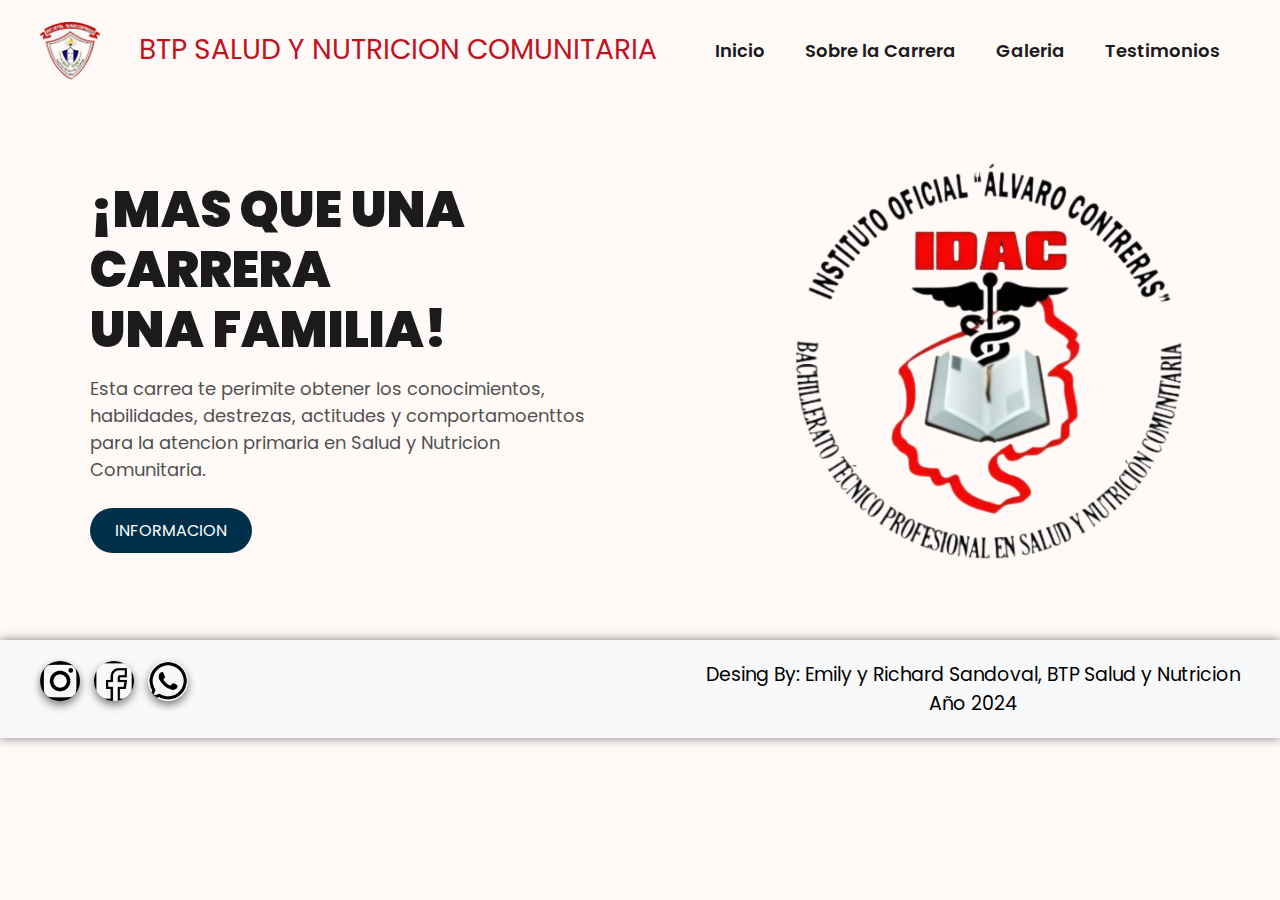
<file: index.html>
<!DOCTYPE html>
<html>
<head>
	<meta charset="utf-8">
	<meta name="viewport" content="width=device-width, initial-scale=1">
	<title>Pagina</title>
	<link rel="stylesheet" type="text/css" href="css/estilos.css">
</head>
<body>
	<header class="header">
		<div class="container">
			<div class="menu">
				<img class="alvaro" src="images/alavaro.png">
				<a href="#" class="logo">BTP SALUD Y NUTRICION COMUNITARIA</a>
				<input type="checkbox" id="menu">
				<label for="menu">
					<img class="menu-icono" src="images/menu.png">
				</label>
				<nav class="navbar">
					<ul>
						<li><a href="index.html">Inicio</a></li>
						<li><a href="sobre.html">Sobre la Carrera</a></li>
						<li><a href="proyectos.html">Galeria</a></li>
						<li><a href="testimonio.html">Testimonios</a></li>
					</ul>
				</nav>
			</div>
			<div class="header-content">
				<div class="header-txt">
					<h1>¡Mas que una Carrera<br>una Familia!</h1>
					<p>
						Esta carrea te perimite obtener los conocimientos, habilidades, destrezas, actitudes y comportamoenttos para la atencion primaria en Salud y Nutricion Comunitaria.
					</p>
					<a href="info.html" class="btn-1">Informacion</a>
				</div>
				<div class="header-img">
					<img src="images/right.png">
				</div>
			</div>
		</div>
	</header>
	<footer class="footer">
    <div class="container">
        <div class="footer-content">
            <div class="social-icons">
                <a href="https://www.instagram.com/tu_usuario"><img src="images/s1.png" alt="Instagram"></a>
                <a href="https://www.facebook.com/tu_usuario"><img src="s3.png" alt="Facebook"></a>
			      <a href="https://api.whatsapp.com/send?phone=TuNumeroDeTelefono"><img src="s2.png" alt="Instagram"></a>
                
            </div>
            <div class="footer-text">
                <p>Desing By: Emily y Richard Sandoval, BTP Salud y Nutricion</p>
                <p>Año 2024</p>
                
            </div>
        </div>
    </div>
</footer>

</body>
</html>
</file>
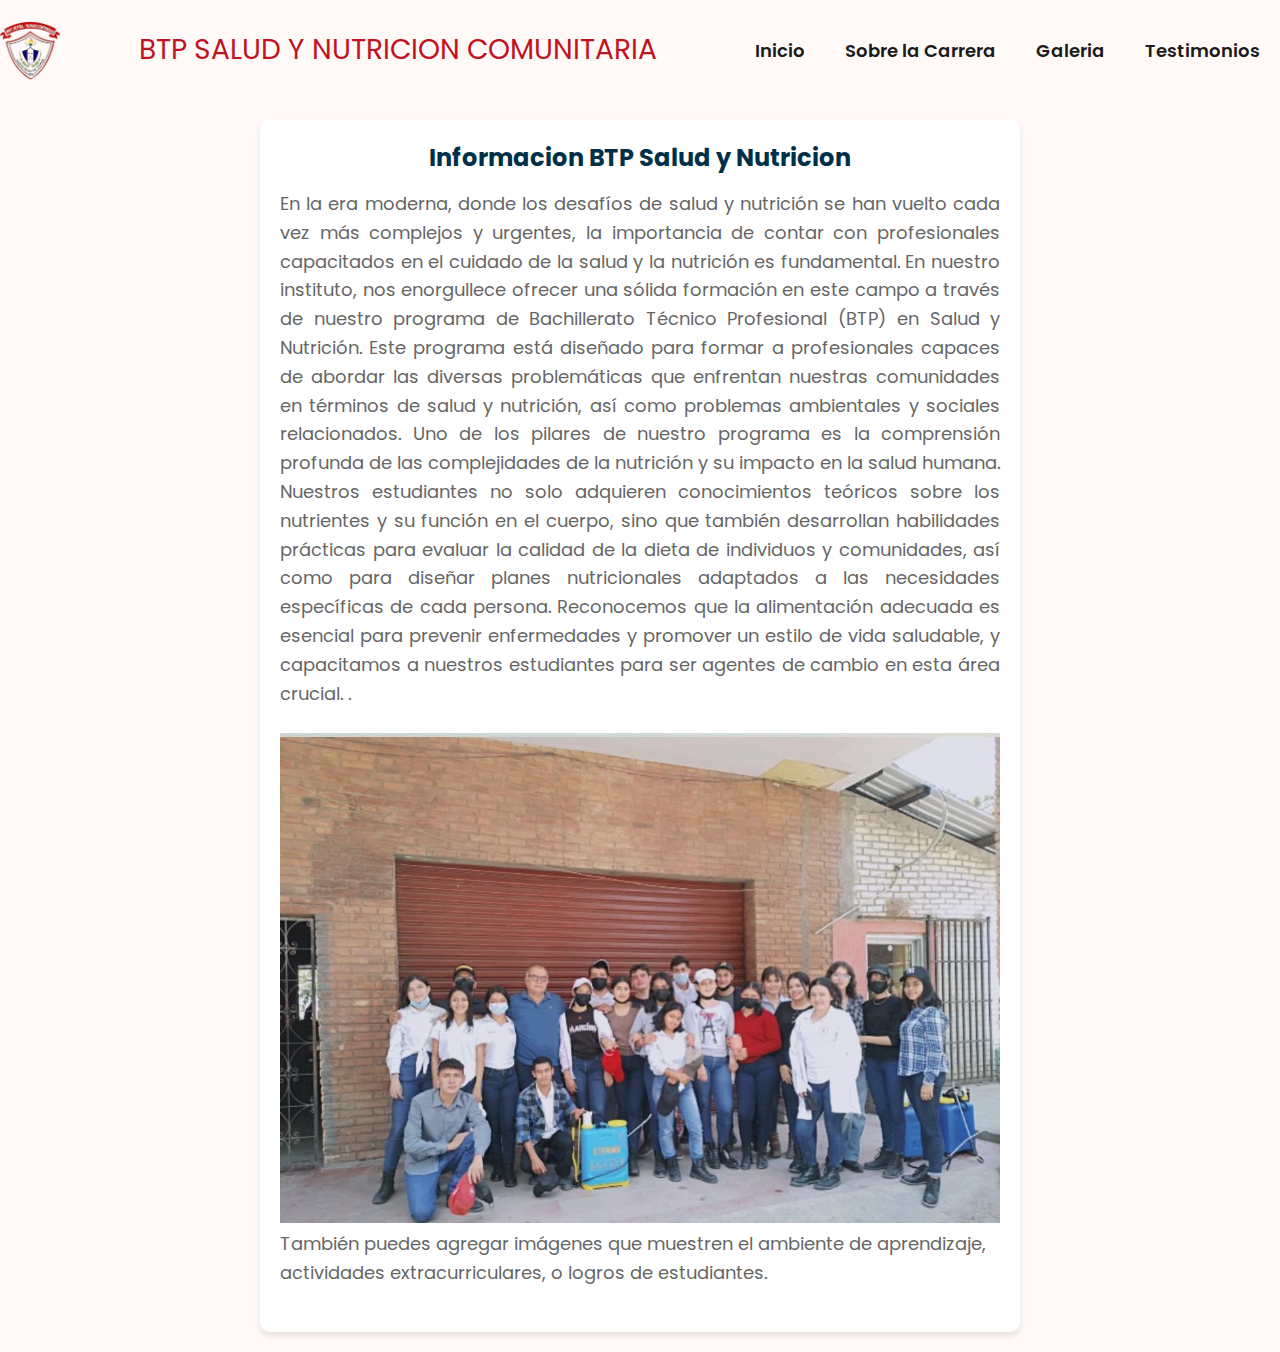
<file: info.html>
<!DOCTYPE html>
<html lang="es">
<head>
    <meta charset="UTF-8">
    <meta name="viewport" content="width=device-width, initial-scale=1.0">
    <title>Información</title>
    <link rel="stylesheet" href="css/estilos.css">
</head>
<body>
    <header class="header">
        <div class="menu">
                <img class="alvaro" src="images/alavaro.png">
                <a href="#" class="logo">BTP SALUD Y NUTRICION COMUNITARIA</a>
                <input type="checkbox" id="menu">
                <label for="menu">
                    <img class="menu-icono" src="images/menu.png">
                </label>
                <nav class="navbar">
                    <ul>
                        <li><a href="index.html">Inicio</a></li>
                        <li><a href="sobre.html">Sobre la Carrera</a></li>
                        <li><a href="proyectos.html">Galeria</a></li>
                        <li><a href="testimonio.html">Testimonios</a></li>
                    </ul>
                </nav>
            </div>
    </header>
    <div class="container12">
        <div class="info-section12">
            <h2><font color="#003049">Informacion BTP Salud y Nutricion</font></h2>
            <p style="text-align:justify;">En la era moderna, donde los desafíos de salud y nutrición se han vuelto cada vez más complejos y urgentes, la importancia de contar con profesionales capacitados en el cuidado de la salud y la nutrición es fundamental. En nuestro instituto, nos enorgullece ofrecer una sólida formación en este campo a través de nuestro programa de Bachillerato Técnico Profesional (BTP) en Salud y Nutrición. Este programa está diseñado para formar a profesionales capaces de abordar las diversas problemáticas que enfrentan nuestras comunidades en términos de salud y nutrición, así como problemas ambientales y sociales relacionados.

Uno de los pilares de nuestro programa es la comprensión profunda de las complejidades de la nutrición y su impacto en la salud humana. Nuestros estudiantes no solo adquieren conocimientos teóricos sobre los nutrientes y su función en el cuerpo, sino que también desarrollan habilidades prácticas para evaluar la calidad de la dieta de individuos y comunidades, así como para diseñar planes nutricionales adaptados a las necesidades específicas de cada persona. Reconocemos que la alimentación adecuada es esencial para prevenir enfermedades y promover un estilo de vida saludable, y capacitamos a nuestros estudiantes para ser agentes de cambio en esta área crucial.
 .</p>
            <img src="images/3ro.jpeg " alt="Imagen representativa">
            <p>También puedes agregar imágenes que muestren el ambiente de aprendizaje, actividades extracurriculares, o logros de estudiantes.</p>
        </div>
    </div>
    
</body>
</html>
</file>
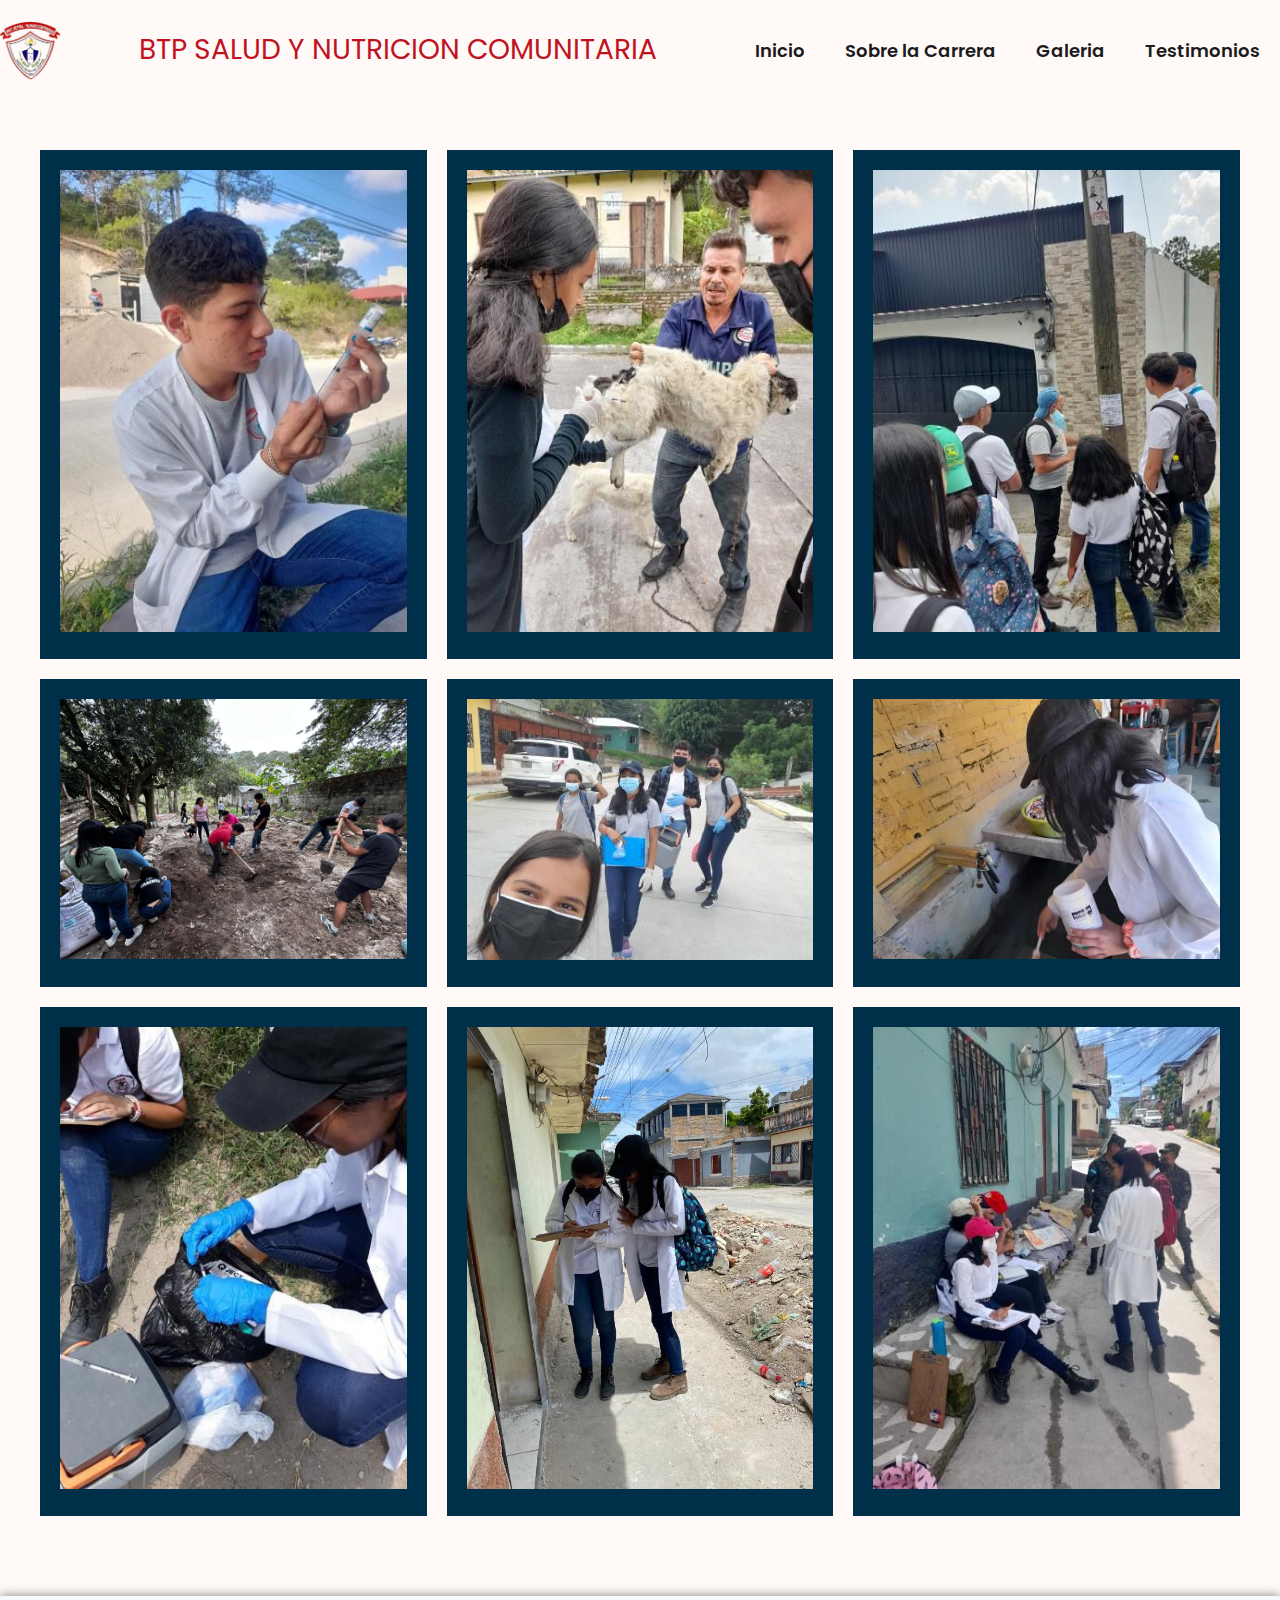
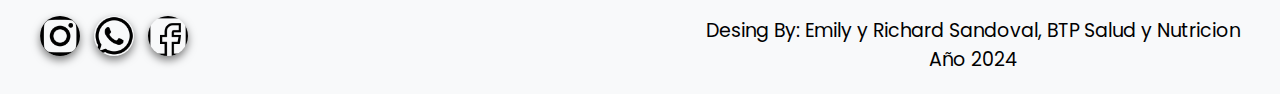
<file: proyectos.html>
<!DOCTYPE html>
<html>
<head>
	<meta charset="utf-8">
	<meta name="viewport" content="width=device-width, initial-scale=1">
	<link rel="stylesheet" type="text/css" href="css/estilos.css">
	<title>Proyectos</title>
</head>
<body>
	<div class="menu">
				<img class="alvaro" src="images/alavaro.png">
				<a href="#" class="logo">BTP SALUD Y NUTRICION COMUNITARIA</a>
				<input type="checkbox" id="menu">
				<label for="menu">
					<img class="menu-icono" src="images/menu.png">
				</label>
				<nav class="navbar">
					<ul>
						<li><a href="index.html">Inicio</a></li>
						<li><a href="sobre.html">Sobre la Carrera</a></li>
						<li><a href="proyectos.html">Galeria</a></li>
						<li><a href="testimonio.html">Testimonios</a></li>
					</ul>
				</nav>
			</div>
<main class="products container">
		<div class="products-content">
			<div class="products-1">
				<img src="images/1.jpeg">
			</div>
			<div class="products-1">
				<img src="images/2.jpeg">
			</div>
			<div class="products-1">
				<img src="images/3.jpeg">
			</div>
			<div class="products-1">
				<img src="images/4.jpeg">
			</div>
			<div class="products-1">
				<img src="images/5.jpeg">
			</div>
			<div class="products-1">
				<img src="images/10.jpeg">
			</div>
			<div class="products-1">
				<img src="images/7.jpeg">
			</div>
			<div class="products-1">
				<img src="images/8.jpeg">
			</div>
			<div class="products-1">
				<img src="images/9.jpeg">
			</div>
		</div>
	</main>
	<footer class="footer">
    <div class="container">
        <div class="footer-content">
            <div class="social-icons">
                <a href="#"><img src="images/s1.png" alt="Facebook"></a>
                <a href="#"><img src="s2.png" alt="Twitter"></a>
                <a href="#"><img src="s3.png" alt="Instagram"></a>
                
            </div>
            <div class="footer-text">
                <p>Desing By: Emily y Richard Sandoval, BTP Salud y Nutricion</p>
                <p>Año 2024</p>
                
            </div>
        </div>
    </div>
</footer>

</body>
</html>
</file>
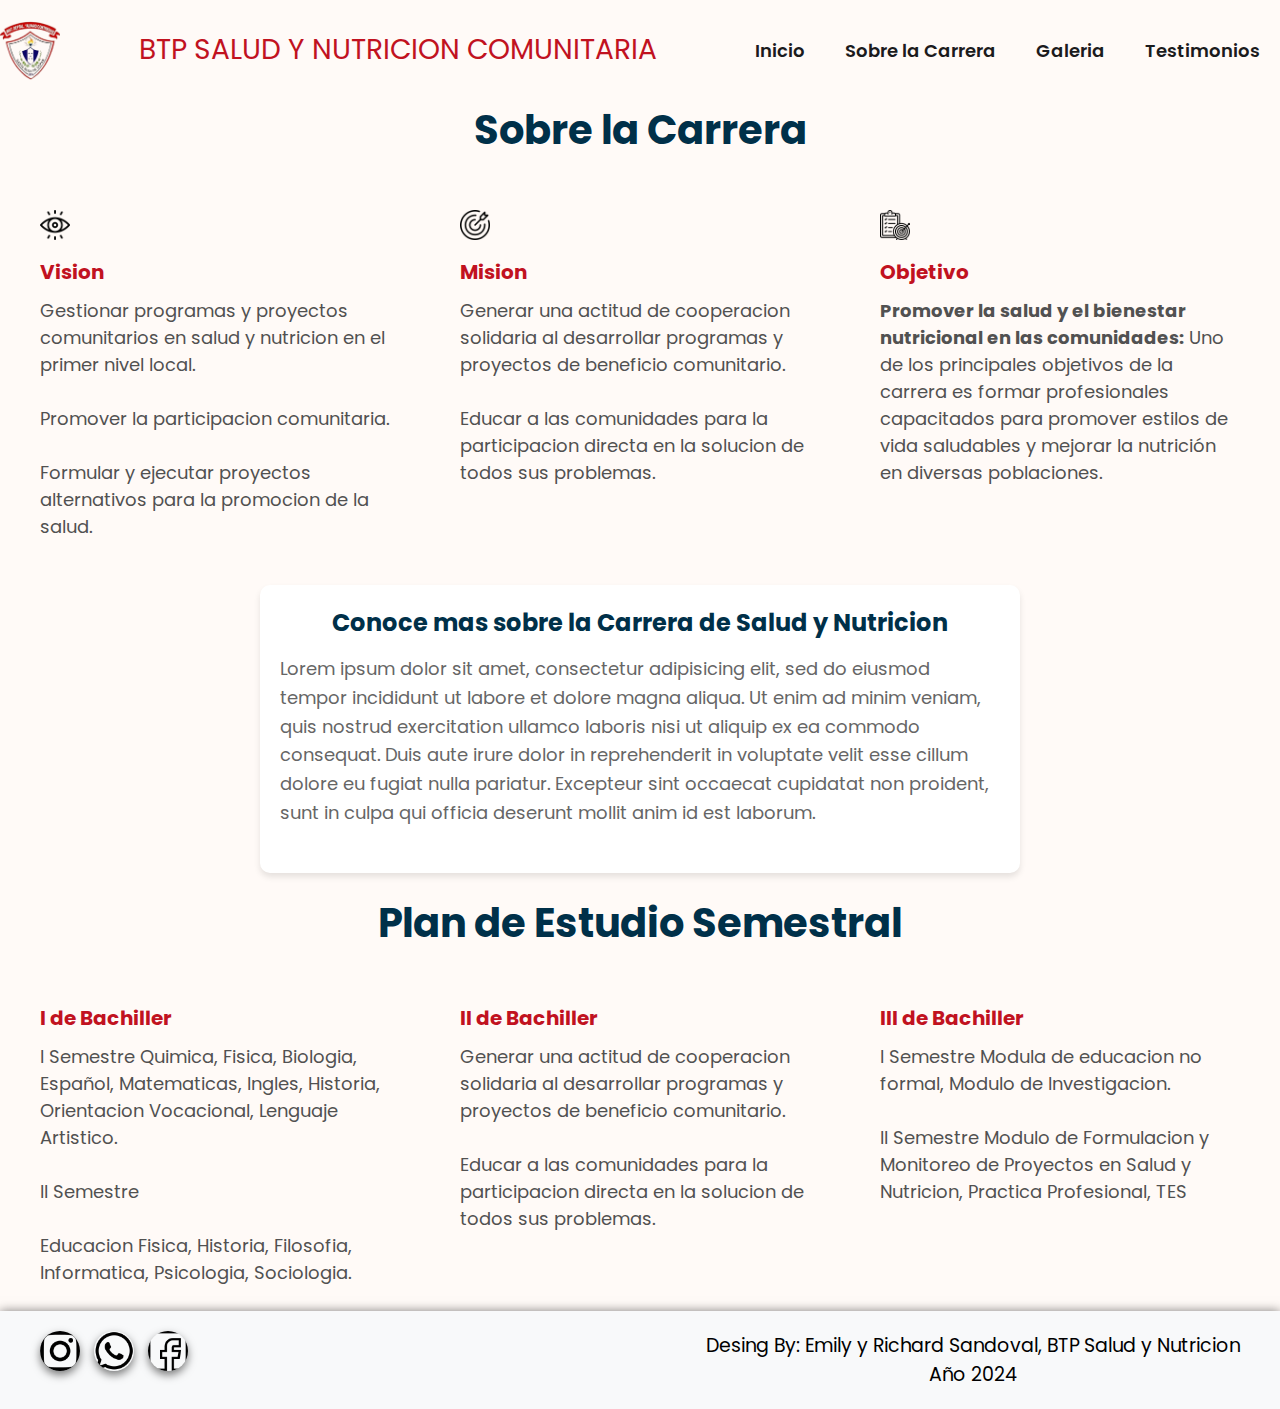
<file: sobre.html>
<!DOCTYPE html>
<html>
<head>
	<meta charset="utf-8">
	<meta name="viewport" content="width=device-width, initial-scale=1">
	<link rel="stylesheet" type="text/css" href="css/estilos.css">
	<title>SobrelaCarrera</title>
</head>
<body>
	<div class="menu">
				<img class="alvaro" src="images/alavaro.png">
				<a href="#" class="logo">BTP SALUD Y NUTRICION COMUNITARIA</a>
				<input type="checkbox" id="menu">
				<label for="menu">
					<img class="menu-icono" src="images/menu.png">
				</label>
				<nav class="navbar">
					<ul>
						<li><a href="index.html">Inicio</a></li>
						<li><a href="sobre.html">Sobre la Carrera</a></li>
						<li><a href="proyectos.html">Galeria</a></li>
						<li><a href="testimonio.html">Testimonios</a></li>
					</ul>
				</nav>
			</div>
<section class="servicios container">
		<h2 style="text-align:center;"><font color="#003049">Sobre la Carrera</font></h2>
		<div class="services-content">
			<div class="services-1">
				<img src="images/vision.png">
				<h3><font color="#C1121F">Vision</font></h3>
				<p>
					Gestionar programas y proyectos comunitarios en salud y nutricion en el primer nivel 
					local.
					<br>
					<br>	
					Promover la participacion comunitaria.
					<br>
					<br>
					Formular y ejecutar proyectos alternativos para
					la promocion de la salud.
					
						
				</p>
			</div>
			<div class="services-1">
				<img src="images/mision.png">
				<h3><font color="#C1121F">Mision</font></h3>
				<p>
						Generar una actitud de cooperacion solidaria al desarrollar programas y proyectos de beneficio comunitario.
						<br>
					<br>
					Educar a las comunidades para la participacion directa en la solucion de todos sus problemas.

				</p>
			</div>
			<div class="services-1">
				<img src="images/objetivos.png">
				<h3><font color="#C1121F ">Objetivo</font></h3>
				<p>
					<strong>Promover la salud y el bienestar nutricional en las comunidades:</strong> Uno de los principales objetivos de la carrera es formar profesionales capacitados para promover estilos de vida saludables y mejorar la nutrición en diversas poblaciones.
				
				</p>
			</div>
		</div>
	</section>
	<div class="container12">
		<div class="info-section12">
			<h2><font color="#003049">Conoce mas sobre la Carrera de Salud y Nutricion</font></h2>
			<p>Lorem ipsum dolor sit amet, consectetur adipisicing elit, sed do eiusmod
			tempor incididunt ut labore et dolore magna aliqua. Ut enim ad minim veniam,
			quis nostrud exercitation ullamco laboris nisi ut aliquip ex ea commodo
			consequat. Duis aute irure dolor in reprehenderit in voluptate velit esse
			cillum dolore eu fugiat nulla pariatur. Excepteur sint occaecat cupidatat non
			proident, sunt in culpa qui officia deserunt mollit anim id est laborum.</p>
		</div>
	</div>
	<section class="servicios container">
		<h2 style="text-align:center;"><font color="#003049">Plan de Estudio Semestral</font></h2>
		<div class="services-content">
			<div class="services-1">
				<h3><font color="#C1121F">I de Bachiller</font></h3>
				<p>
					<u>I Semestre</u>
					Quimica, Fisica, Biologia, Español, Matematicas, Ingles, Historia, Orientacion Vocacional, Lenguaje Artistico.
					<br>
					<br>	
					<u>II Semestre</u>
					<br>
					<br>
					Educacion Fisica, Historia, Filosofia, Informatica, Psicologia, Sociologia.	
				</p>
			</div>
			<div class="services-1">
				<h3><font color="#C1121F">II de Bachiller</font></h3>
				<p>
					Generar una actitud de cooperacion solidaria al desarrollar programas y proyectos de beneficio comunitario.
					<br>
					<br>
					Educar a las comunidades para la participacion directa en la solucion de todos sus problemas.
				</p>
			</div>
			<div class="services-1">
				<h3><font color="#C1121F">III de Bachiller</font></h3>
				<p>
					<u>I Semestre</u>
					Modula de educacion no formal, Modulo de Investigacion.
					<br>
					<br>
					<u>II Semestre</u>
					Modulo de Formulacion y Monitoreo de Proyectos en Salud y Nutricion, Practica Profesional, TES
				</p>
			</div>
		</div>
	</section> 
	<footer class="footer">
    <div class="container">
        <div class="footer-content">
            <div class="social-icons">
                <a href="#"><img src="images/s1.png" alt="Facebook"></a>
                <a href="#"><img src="s2.png" alt="Twitter"></a>
                <a href="#"><img src="s3.png" alt="Instagram"></a>
                
            </div>
            <div class="footer-text">
                <p>Desing By: Emily y Richard Sandoval, BTP Salud y Nutricion</p>
                <p>Año 2024</p>
                
            </div>
        </div>
    </div>
</footer>

	
</body>
</html>
</file>
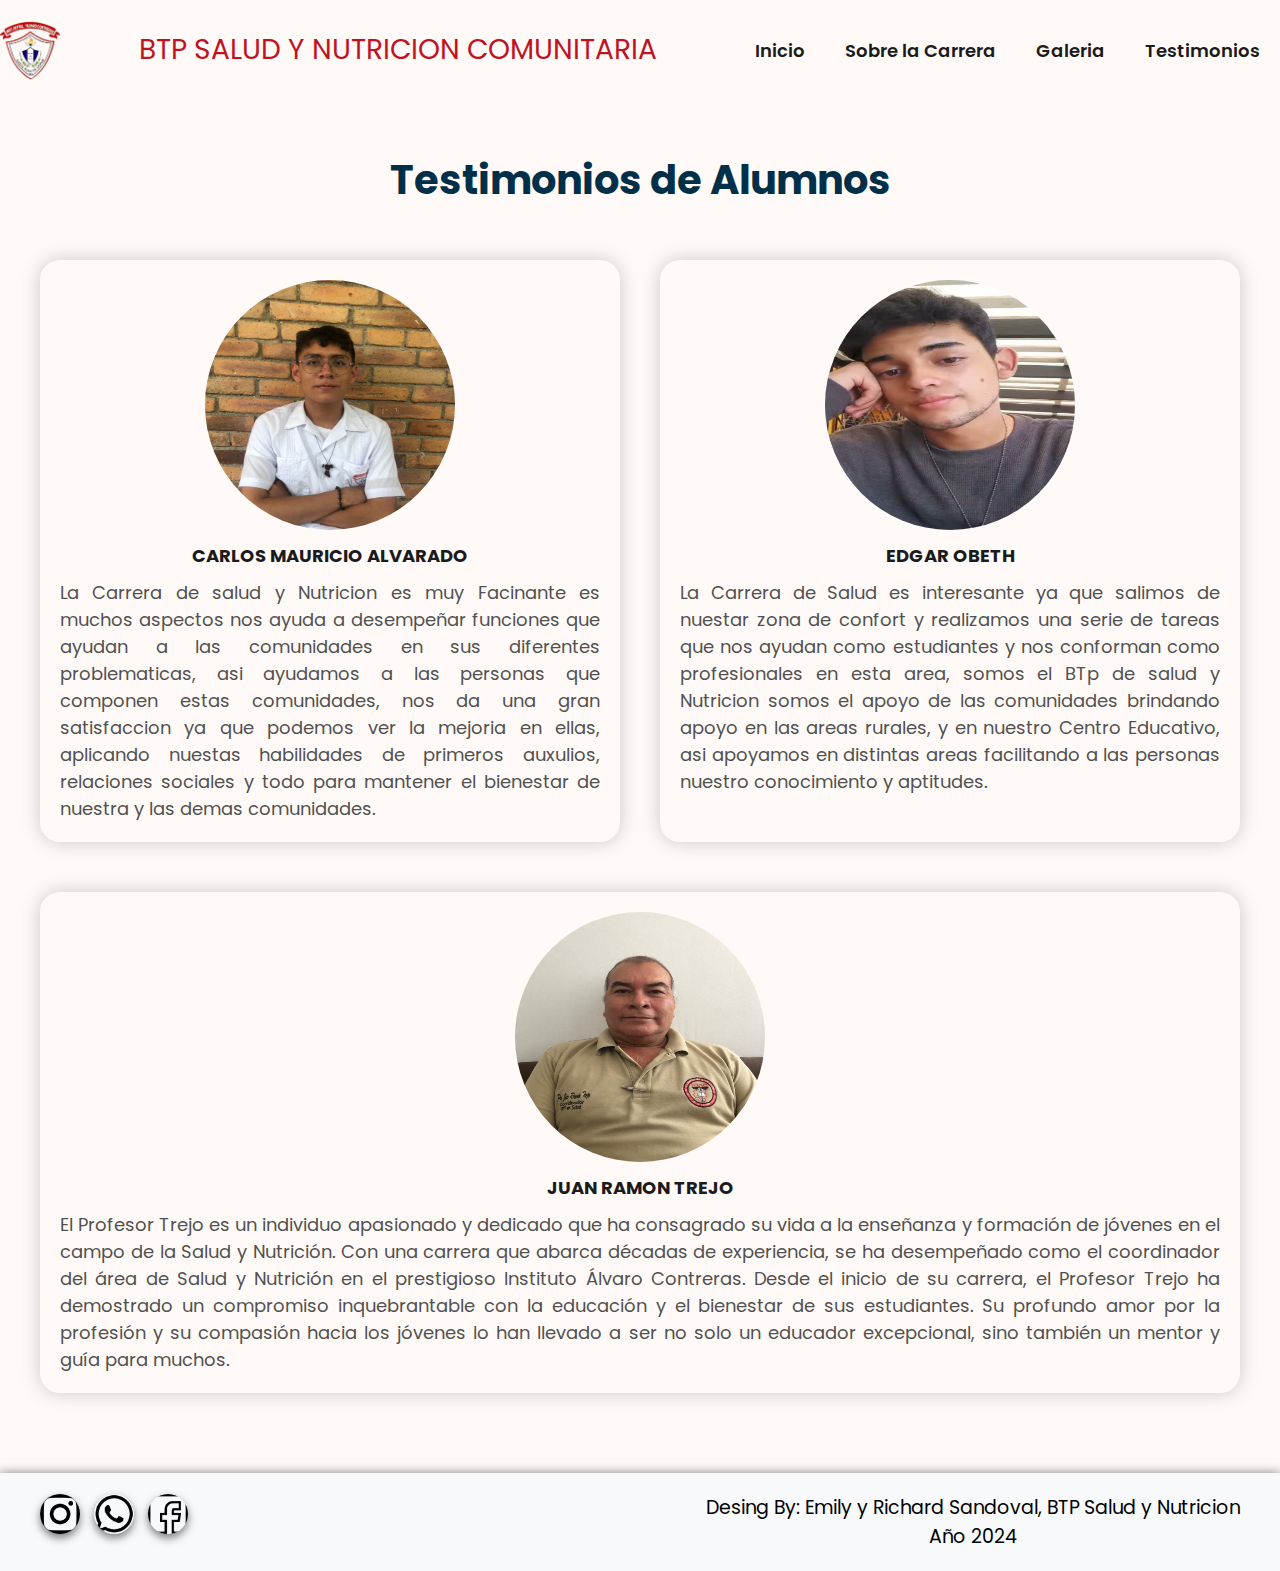
<file: testimonio.html>
<!DOCTYPE html>
<html>
<head>
	<meta charset="utf-8">
	<meta name="viewport" content="width=device-width, initial-scale=1">
	<link rel="stylesheet" type="text/css" href="css/estilos.css">
	<title>Testimonios</title>
</head>
<body>
	<div class="menu">
				<img class="alvaro" src="images/alavaro.png">
				<a href="#" class="logo">BTP SALUD Y NUTRICION COMUNITARIA</a>
				<input type="checkbox" id="menu">
				<label for="menu">
					<img class="menu-icono" src="images/menu.png">
				</label>
				<nav class="navbar">
					<ul>
						<li><a href="index.html">Inicio</a></li>
						<li><a href="sobre.html">Sobre la Carrera</a></li>
						<li><a href="proyectos.html">Galeria</a></li>
						<li><a href="testimonio.html">Testimonios</a></li>
					</ul>
				</nav>
			</div>
<section class="testimonio container">
		<br>
		<br>
		<h2><font color="#003049">Testimonios de Alumnos</font></h2>
		<br>
		<br>
		<div class="testimonio-content">
			<div class="testimonio-1">
				<img src="images/carlos.jpeg">
				<h3>Carlos Mauricio Alvarado</h3>
				<p style="text-align: justify;">La Carrera de salud y Nutricion es muy Facinante es muchos aspectos nos ayuda a desempeñar funciones que ayudan a las comunidades en sus diferentes problematicas, asi ayudamos a las personas que componen estas comunidades, nos da una gran satisfaccion ya que podemos ver la mejoria en ellas, aplicando nuestas habilidades de primeros auxulios, relaciones sociales y todo para mantener el bienestar de nuestra y las demas comunidades.
				</p>
			</div>
			<div class="testimonio-1">
				<img src="images/edgar.jpeg">
				<h3>Edgar Obeth </h3>
				<p style="text-align:justify;">La Carrera de Salud es interesante ya que salimos de nuestar zona de confort y realizamos una serie de tareas que nos ayudan como estudiantes y nos conforman como profesionales en esta area, somos el BTp de salud y Nutricion somos el apoyo de las comunidades brindando apoyo en las areas rurales, y en nuestro Centro Educativo, asi apoyamos en distintas areas facilitando a las personas nuestro conocimiento y aptitudes. 
				</p>
			</div>

		</div>
		<div class="testimonio-1">
				<img src="images/Trejo.jpeg">
				<h3>Juan Ramon Trejo</h3>
				<p style="text-align:justify;">

El Profesor Trejo es un individuo apasionado y dedicado que ha consagrado su vida a la enseñanza y formación de jóvenes en el campo de la Salud y Nutrición. Con una carrera que abarca décadas de experiencia, se ha desempeñado como el coordinador del área de Salud y Nutrición en el prestigioso Instituto Álvaro Contreras.

Desde el inicio de su carrera, el Profesor Trejo ha demostrado un compromiso inquebrantable con la educación y el bienestar de sus estudiantes. Su profundo amor por la profesión y su compasión hacia los jóvenes lo han llevado a ser no solo un educador excepcional, sino también un mentor y guía para muchos.
				</p>
			</div>
	</section>
	<footer class="footer">
    <div class="container">
        <div class="footer-content">
            <div class="social-icons">
                <a href="#"><img src="images/s1.png" alt="Facebook"></a>
                <a href="#"><img src="s2.png" alt="Twitter"></a>
                <a href="#"><img src="s3.png" alt="Instagram"></a>
                
            </div>
            <div class="footer-text">
                <p>Desing By: Emily y Richard Sandoval, BTP Salud y Nutricion</p>
                <p>Año 2024</p>
                
            </div>
        </div>
    </div>
</footer>

</body>
</html>
</file>
<file: css/estilos.css>
@import url('https://fonts.googleapis.com/css2?family=Poppins:wght@400;700;800&display=swap');

*{
	padding: 0;
	margin: 0;
	box-sizing: border-box;
	text-decoration: none;
	list-style: none;
}

 body {
  	font-family: 'Poppins', sans-serif;
  	background-color: #FFFAF7;
}

img{
	max-width: 100%;
}

.container{
	max-width: 1200px;
	margin: 0 auto;
}

.header{
	background-color: #FFFAF7;
}

.menu{
	display: flex;
	justify-content: space-between;
	align-items: center;
	padding:  20px 0;
}

.logo{
	color:#C1121F;
	font-size: 28px;
	font-weight: 800px;
	text-transform: uppercase;
}

.menu .navbar ul{
	display: flex;
}

.menu .navbar ul li a {
	font-size: 18px;
	padding: 0 20px;
	color: #1b1b1d;
	display: block;
	font-weight: 600;
}

.menu .navbar ul li a:hover{
	color: #669BBC;
	border-bottom: solid 2px #669BBC;
}


.alvaro{
	width: 60px;
	height: 60px;
}
#menu{
	display: none;
}

.menu-icono{
	width: 25px;
}

.menu label{
	cursor: pointer;
	display: none;
}

.header-content{
	display: flex;
	justify-content: space-around;
	padding: 80px 0;
}

.header-txt{
	flex-basis: 50%;
	padding-right: 80px;
}

.header-txt h1{
	font-weight: 900;
	font-size: 50px;
	line-height: 1.2;
	text-transform: uppercase;
	color: #1B1B1D;
	margin-bottom: 15px;
}

p{
	font-size: 18px;
	color: #515151;
	margin-bottom: 25px;
}

.btn-1{
	display: inline-block;
	padding: 10px 25px;
	color: #FFFFFF;
	background-color: #003049;
	text-transform: uppercase;
	border-radius: 25px;
	font-size: 16px;
}

.btn-1:hover{
	background-color: #C1121F;
}

.header-img{
	width: 400px;
	height: 400px;
	float: center ;
	margin-top: -20px;
}

.services{
	padding: 80px 0;
	text-align: center;
}

h2{
	color: #1B1B1D;
	font-size: 40px;
}

.services-content{
	display: flex;
	justify-content: space-between;
	margin-top: 50px;
}

.services-1{
	flex-basis: calc(33.3% - 40px);
}

.services-content img{
	width: 30px;
	margin-bottom: 10px;
}

.services-content h3{
	color: #1B1B1D;
	font-size: 20px;
	margin-bottom: 10px;
}

.products{
	padding: 0 0 80px 0;
	text-align: center;
}

.products-content{
	margin-top: 50px;
	display: grid;
	grid-template-columns: repeat(3, 1fr);
	gap: 20px;
}

.products-1{
	background-color:#003049;
	padding: 20px;
}

.products-1:hover{
	background-color: #780000;
}

.products-1 h4{
	color: #1B1B1D;
	font-size: 22px;
	margin-bottom: 5px;
}

.products-1 p{
	color:#FF8400;
	margin-bottom: 10px;
}

.testimonio{
	text-align: center;
	padding-bottom: 80px;
}

.testimonio-content{
	display: flex;
	justify-content: space-between;
	margin-bottom: 50px;
}



.testimonio-1{
	flex-basis: calc(50% - 20px);
	padding: 20px;
	box-shadow: 0 0 20px rgba(0, 0, 0, 0.2);
	border-radius: 20px;
}

.testimonio-1 img{
	width: 250px;
	height: 250px;
	border-radius: 50%;
	margin-bottom: 5px;
}

.testimonio-1 h3{
	color: #1B1B1D;
	font-size: 18px;
	text-transform: uppercase;
	margin-bottom: 10px;
}

.testimonio-1 p{
	margin-bottom: 0;
}



.footer {
    background-color: #f8f9fa; /* Color de fondo del footer */
    box-shadow: 0 0 10px rgba(0, 0, 0, 0.5); /* Sombra suave */
    padding: 20px 0;
    text-align: center;
}

.footer-content {
    display: flex;
    justify-content: space-between;
    align-items: center;
}

.social-icons {
    margin-bottom: 10px;
}

.social-icons a {
    margin-right: 10px;
}

.footer-text p {
    margin: 0;
    color:black;
    font-family: !important;
    font-size: 19px;
    font-weight: 20px;
}
.social-icons {
    margin-bottom: 10px;
}

.social-icons a {
    margin-right: 10px;
    display: inline-block;
    width: 40px; /* ajusta el tamaño de los iconos según tu preferencia */
    height: 40px; /* ajusta el tamaño de los iconos según tu preferencia */
    border-radius: 50%; /* para que los iconos sean redondos */
    overflow: hidden; /* para ocultar cualquier parte del icono que se salga del radio */
    box-shadow: 0 4px 8px rgba(0, 0, 0, 0.5); /* sombra suave para un efecto de elevación */
}

.social-icons img {
    width: 100%;
    height: auto;
}

@media (max-width:991px){
	.menu{
		padding: 20px;
		position: relative;
	}

	.menu label{
		display: initial;
	}

	.menu .navbar{
		position: absolute;
		top: 100%;
		left: 0;
		right: 0;
		background-color:#669BBC ;
		display: none;
		text-align: center;
		font-family: sans-serif;
	}

	.menu .navbar ul{
		flex-direction: column;
	}

	.menu .navbar ul li{
		width: 100%;
		height: 20px 0;
	}

	.menu .navbar ul li a:hover{
		color:#FFFFFF;
	}

	#menu:checked ~.navbar {
		display: initial;
	}

	.header-content{
		padding: 30px;
		flex-direction: column;
		text-align: center;
	}
	
	.header-txt{
		padding: 0 0 40px 0;
	}

	.services{
		padding: 30px;
	}

	.services-content{
		flex-direction: column;
		margin-top: 30px;
	}

	.products{
		padding: 30px;
	}

	.products-content{
		margin-top: 30px;
		grid-template-columns: repeat(1, 1fr);
	}

	.testimonio{
		padding: 30px;
	}

	.testimonio-content{
		flex-direction: column;
		margin-top: 30px;
	}

	.testimonio-1{
		margin-bottom: 30px;
	}

.footer {
    padding: 30px;
    text-align: center;
}

.footer-content {
    display: flex;
    flex-direction: column;
    align-items: center;
}

.social-icons {
    margin-bottom: 20px; /* Ajusta el margen inferior entre los iconos y el texto */
}

.social-icons a {
    margin-right: 10px; /* Ajusta el margen derecho entre los iconos */
}

.footer-text p {
    margin: 5px 0; /* Ajusta el margen superior e inferior entre los párrafos */
}


}

.container12 {
    max-width: 800px;
    margin: 0 auto;
    padding: 20px;
}

.info-section12 {
    background-color: #fff;
    border-radius: 10px;
    padding: 20px;
    box-shadow: 0 4px 6px rgba(0, 0, 0, 0.1);
}

.info-section12 h2 {
    color: #333;
    font-size: 24px;
    margin-bottom: 15px;
    text-align: center;
}

.info-section12 p {
    color: #666;
    line-height: 1.6;
}

.info-section img {
    display: block;
    margin: 0 auto 20px;
    max-width: 100%;
    height: auto;
    border-radius: 8px;
    box-shadow: 0 2px 8px rgba(0, 0, 0, 0.5);
}
</file>
